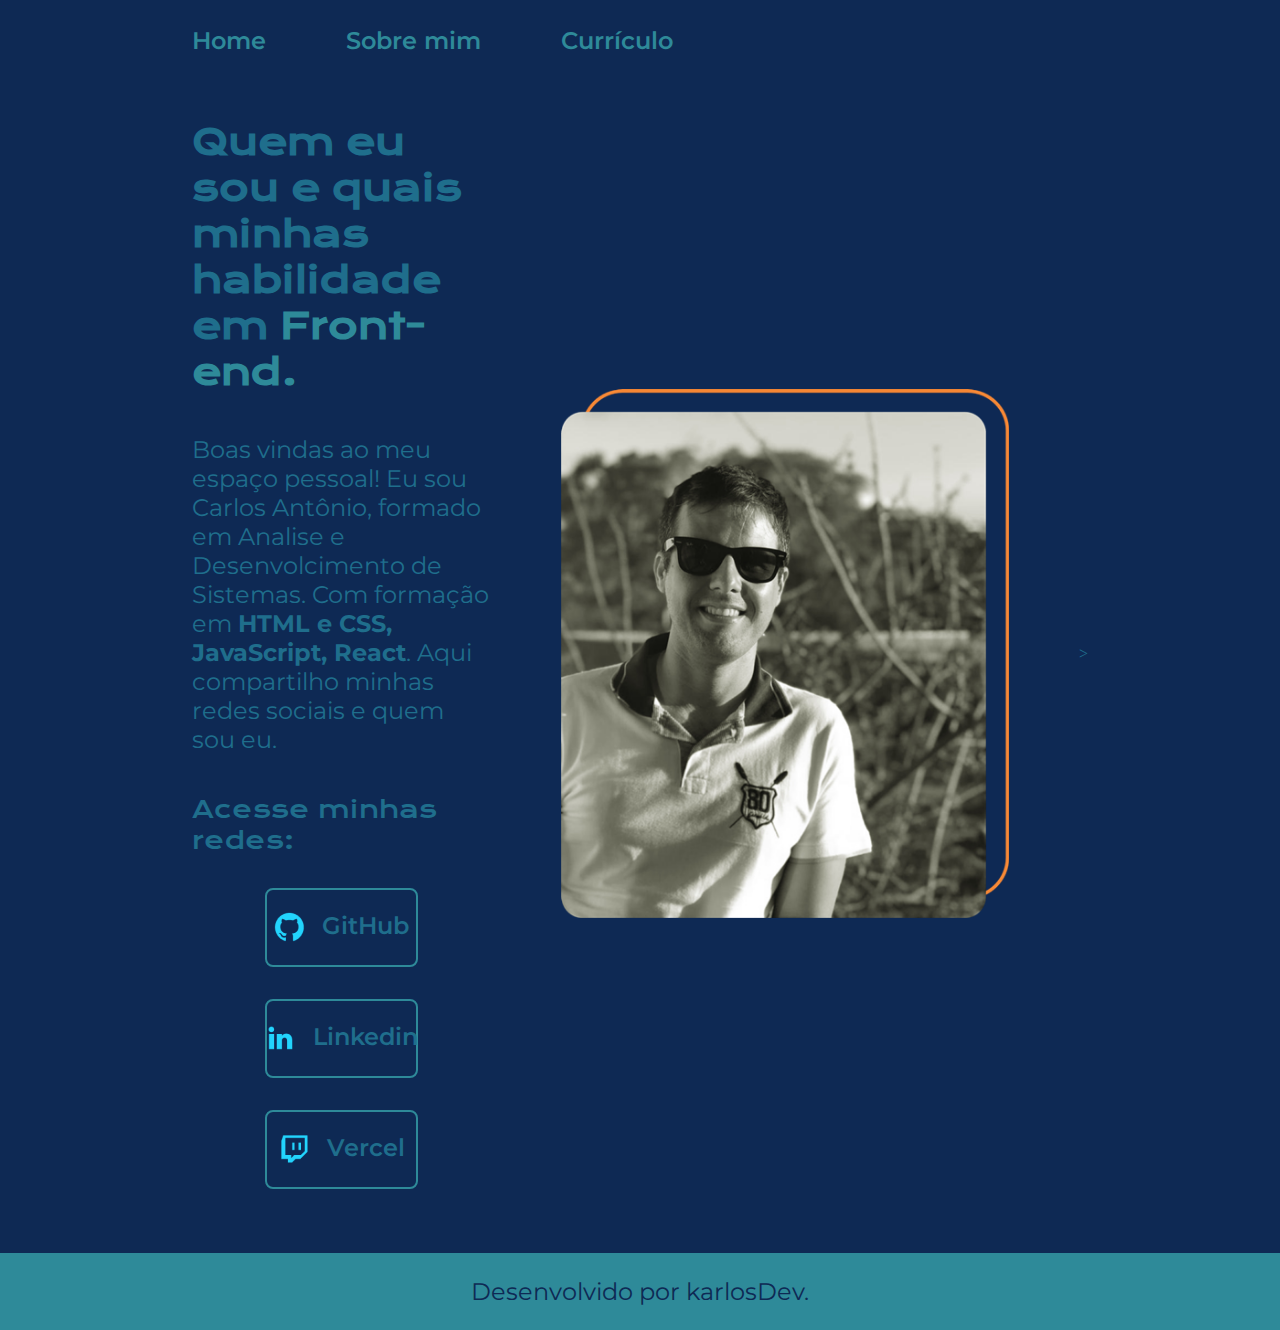
<file: index.html>
<!DOCTYPE html>
<html lang="pt-BR">

<head>
    <meta charset="UTF-8">
    <meta name="viewport" content="width=device-width, initial-scale=1.0">
    <title>Portfólio</title>
    <link rel="stylesheet" href="./estilos/style.css">
    <style>
        @import url('https://fonts.googleapis.com/css2?family=Krona+One&display=swap');
        @import url('https://fonts.googleapis.com/css2?family=Montserrat&family=Oxanium:wght@300;400;600;700&display=swap');
    </style>
</head>

<body>
    <header class="cabecalho">
        <nav class="cabecalho__menu">
            <a class="cabecalho__menu__link" href="index.html">Home</a>
            <a class="cabecalho__menu__link" href="about.html">Sobre mim</a>
            <a class="cabecalho__menu__link" href="curriculum.html">Currículo</a>
        </nav>
    </header>
    <main class="apresentacao">
        <section class="apresentacao__conteudo">
            <h1 class="apresentacao__conteudo__titulo">Quem eu sou e quais minhas habilidade em <strong
                    class="titulo-destaque"> Front-end.</strong></h1>
            <p class="apresentacao__conteudo__texto">Boas vindas ao meu espaço pessoal! Eu sou Carlos Antônio, formado em Analise e Desenvolcimento de Sistemas. Com formação em <strong>HTML e CSS, JavaScript, React</strong>. Aqui compartilho minhas redes sociais e quem sou eu.</p>
            <div class="apresentacao__botoes">
                <h2 class="apresentacao__botoes__titulo">Acesse minhas redes:</h2>
                <a class="apresentacao__botoes__estilo" href="https://github.com/carlosaljuniorcg" class="link_titulo">
                    <img src="./Imagens/github.png" alt="Logo do Github">
                    GitHub
                </a>
                <a class="apresentacao__botoes__estilo" href="https://www.linkedin.com/in/carlosaljuniorcg/" class="link_titulo">
                    <img src="./Imagens/linkedin.png" alt="Logo do linkedin">
                    Linkedin
                </a>
                <a class="apresentacao__botoes__estilo" href="https://vercel.com/carlosaljuniorcg" class="link_titulo">
                    <img src="./Imagens/twitch.png" alt="Logo do Instagram">
                    Vercel
                </a>
            </div>
        </section>
        <img class="apresentacao__imagem" src="./Imagens/Imagem.png" alt="Mulher morena olhando para o notebook">>

    </main>
    <footer class="rodape">
        <p class="rodape__texto">Desenvolvido por karlosDev.</p>
    </footer>
</body>

</html>
</file>
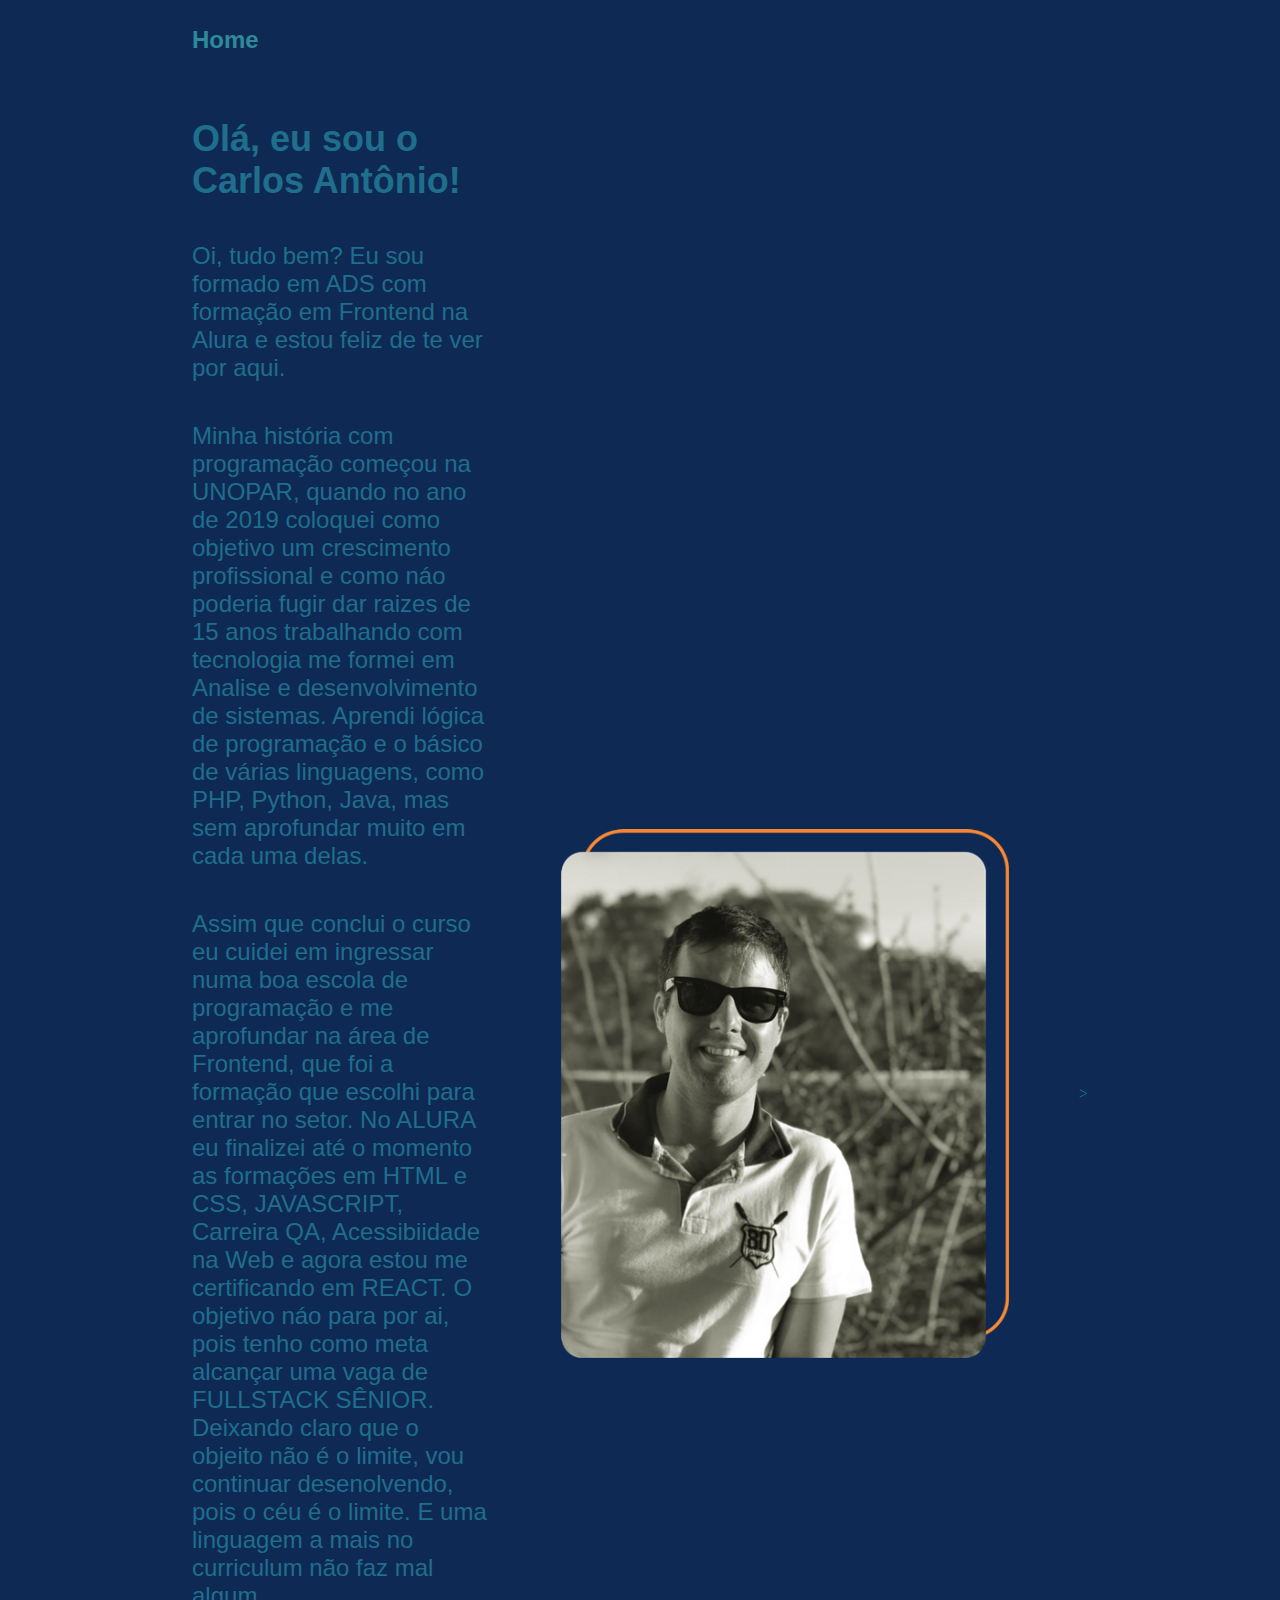
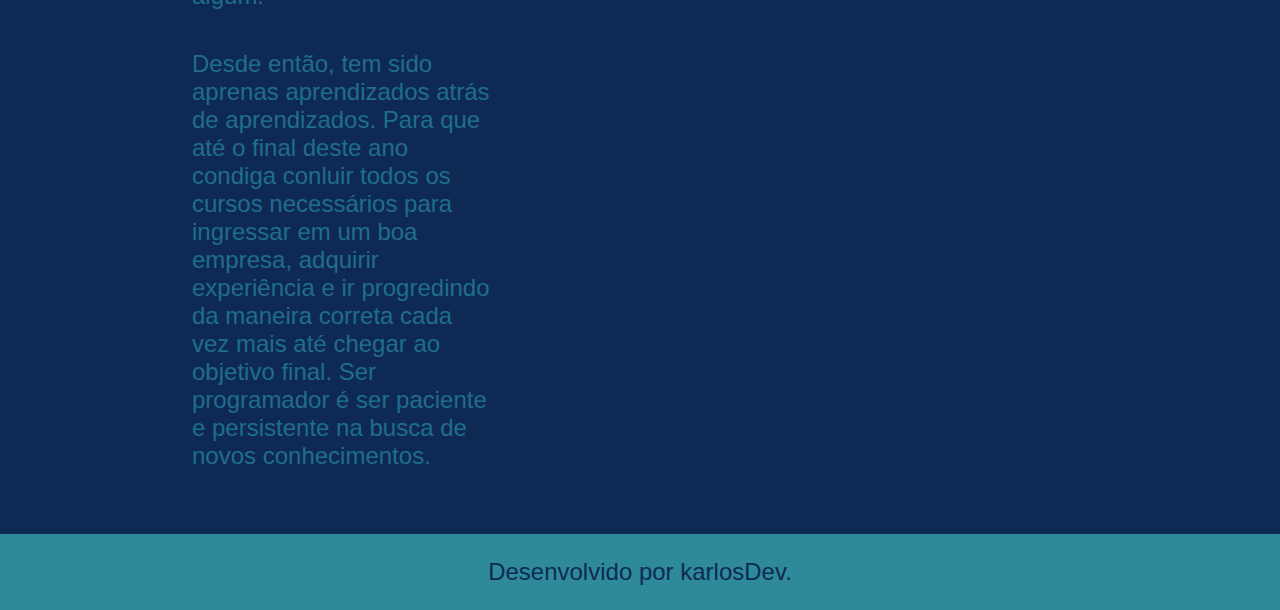
<file: about.html>
<!DOCTYPE html>
<html lang="pt-BR">
<head>
    <meta charset="UTF-8">
    <meta name="viewport" content="width=device-width, initial-scale=1.0">
    <title>Sobre mim</title>
    <link rel="stylesheet" href="./estilos/style.css">
</head>
<body>
    <header class="cabecalho">
        <nav class="cabecalho__menu">
            <a class="cabecalho__menu__link" href="index.html">Home</a>
        </nav>
    </header>
    <main class="apresentacao">
        <section class="apresentacao__conteudo">
            <h1 class="apresentacao__conteudo__titulo">Olá, eu sou o Carlos Antônio!</h1>
            <p class="apresentacao__conteudo__texto">
                Oi, tudo bem? Eu sou formado em ADS com formação em Frontend na Alura e estou feliz de te ver por aqui.
            </p>
            <p class="apresentacao__conteudo__texto">
                Minha história com programação começou na UNOPAR, quando no ano de 2019 coloquei como objetivo um crescimento profissional e como náo poderia fugir dar raizes de 15 anos trabalhando com tecnologia me formei em Analise e desenvolvimento de sistemas. Aprendi lógica de programação e o básico de várias linguagens, como PHP, Python, Java, mas sem aprofundar muito em cada uma delas.
            </p>
            <p class="apresentacao__conteudo__texto">
                Assim que conclui o curso eu cuidei em ingressar numa boa escola de programação e me aprofundar na área de Frontend, que foi a formação que escolhi para entrar no setor. No ALURA eu finalizei até o momento as formações em HTML e CSS, JAVASCRIPT, Carreira QA, Acessibiidade na Web e agora estou me certificando em REACT. O objetivo náo para por ai, pois tenho como meta alcançar uma vaga de FULLSTACK SÊNIOR. Deixando claro que o objeito não é o limite, vou continuar desenolvendo, pois o céu é o limite. E uma linguagem a mais no curriculum não faz mal algum.
            </p>
            <p class="apresentacao__conteudo__texto">
                Desde então, tem sido aprenas aprendizados atrás de aprendizados. Para que até o final deste ano condiga conluir todos os cursos necessários para ingressar em um boa empresa, adquirir experiência e ir progredindo da maneira correta cada vez mais até chegar ao objetivo final. Ser programador é ser paciente e persistente na busca de novos conhecimentos.
            </p>
        </section>
        <img class="apresentacao__imagem" src="./Imagens/Imagem.png" alt="Mulher morena olhando para o notebook">>

    </main>
    <footer class="rodape">
        <p class="rodape__texto">Desenvolvido por karlosDev.</p>
    </footer>
</body>
</html>
</file>
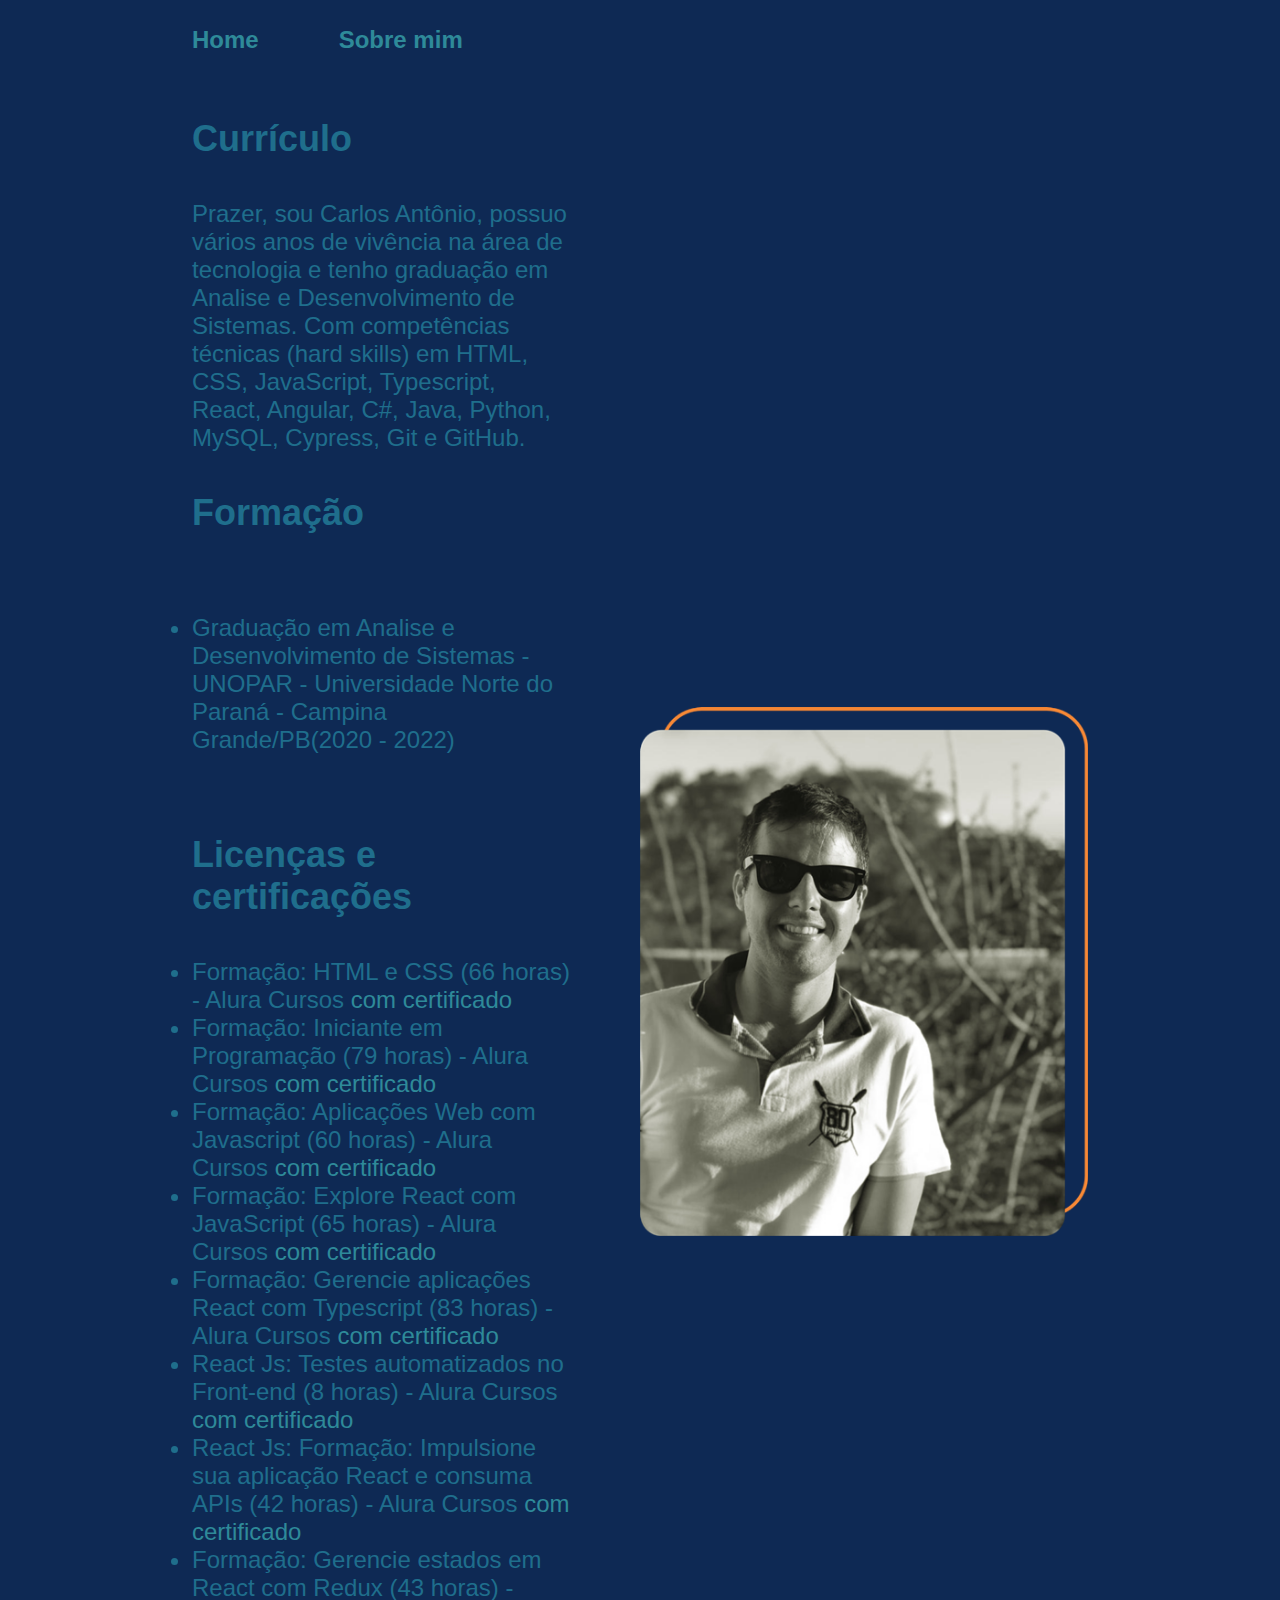
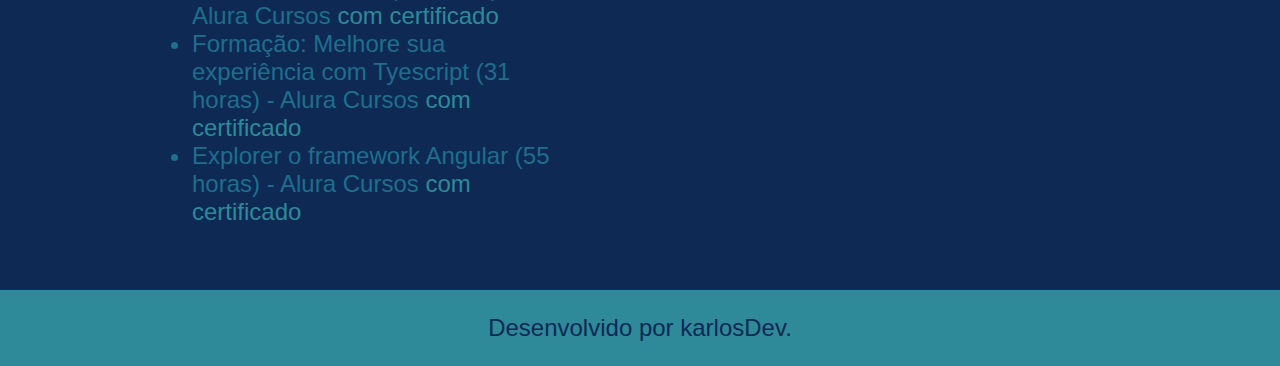
<file: curriculum.html>
<!DOCTYPE html>
<html lang="pt-BR">
<head>
    <meta charset="UTF-8">
    <meta name="viewport" content="width=device-width, initial-scale=1.0">
    <title>Currículo</title>
    <link rel="stylesheet" href="./estilos/style.css">
</head>
<body>
    <header class="cabecalho">
        <nav class="cabecalho__menu">
            <a class="cabecalho__menu__link" href="index.html">Home</a>
            <a class="cabecalho__menu__link" href="about.html">Sobre mim</a>
        </nav>
    </header>
    <main class="apresentacao">
        <section class="apresentacao__conteudo">
            <h1 class="apresentacao__conteudo__titulo">Currículo</h1>
            <p class="apresentacao__conteudo__texto">
                Prazer, sou Carlos Antônio, possuo vários anos de vivência na área de tecnologia e tenho graduação em Analise e Desenvolvimento de Sistemas. Com competências técnicas (hard skills) em HTML, CSS, JavaScript, Typescript, React, Angular, C#, Java, Python, MySQL, Cypress, Git e GitHub.
            </p>
            <h2 class="apresentacao__conteudo__titulo">Formação</h2>
            <p class="apresentacao__conteudo__texto">
            <ul class="apresentacao__conteudo__texto">
                <li> Graduação em Analise e Desenvolvimento de Sistemas - UNOPAR - Universidade Norte do Paraná - Campina Grande/PB(2020 - 2022)</li>
            </ul>
            </p>
            <h2 class="apresentacao__conteudo__titulo">Licenças e certificações</h2>
            <div class="apresentacao__conteudo__texto">
            <ul class="apresentacao__conteudo__texto">
                <li>Formação: HTML e CSS (66 horas) - Alura Cursos <a href="https://cursos.alura.com.br/degree/certificate/2763eeb2-3920-4ece-aa68-9c1a68b1cb24">com certificado</a> </li>
                <li>Formação: Iniciante em Programação (79 horas) - Alura Cursos <a href="https://cursos.alura.com.br/degree/certificate/0f615d70-c76f-4d53-ab2d-cbb93f697466">com certificado</a></li>
                <li>Formação: Aplicações Web com Javascript (60 horas) - Alura Cursos <a href="https://cursos.alura.com.br/degree/certificate/14a7efeb-c3e9-49b3-b6ae-cfccda7cefcc">com certificado</a></li>
                <li>Formação: Explore React com JavaScript (65 horas) - Alura Cursos <a href="https://cursos.alura.com.br/degree/certificate/b995584d-4f57-4163-a5f2-a95ebdfa028f">com certificado</a></li>
                <li>Formação: Gerencie aplicações React com Typescript (83 horas) - Alura Cursos <a href="https://cursos.alura.com.br/user/carlosaljuniorcg/degree-react-ts-478027/certificate">com certificado</a></li>
                <li>React Js: Testes automatizados no Front-end (8 horas) - Alura Cursos <a href="https://cursos.alura.com.br/user/carlosaljuniorcg/course/react-js-testes-automatizados-front-end/certificate">com certificado</a></li>
                <li>React Js: Formação: Impulsione sua aplicação React e consuma APIs (42 horas) - Alura Cursos <a href="https://cursos.alura.com.br/degree/certificate/be1824ac-0a1a-44a8-9f29-546ff5a52b50">com certificado</a></li>
                <li>Formação: Gerencie estados em React com Redux (43 horas) - Alura Cursos <a href="https://cursos.alura.com.br/degree/certificate/7ac459a1-76b3-493b-b878-4b3029555092">com certificado</a></li>
                <li>Formação: Melhore sua experiência com Tyescript (31 horas) - Alura Cursos <a href="https://cursos.alura.com.br/user/carlosaljuniorcg/degree-typescript-309729/certificate">com certificado</a></li>
                <li>Explorer o framework Angular (55 horas) - Alura Cursos <a href="https://cursos.alura.com.br/user/carlosaljuniorcg/degree-angular-14-464260/certificate">com certificado</a></li>
            </ul>
            </div>    
        </section>
        <img class="apresentacao__imagem" src="./Imagens/Imagem.png" alt="Foto de Carlos Antônio programando">
    </main> 

    <footer class="rodape">
        <p class="rodape__texto">Desenvolvido por karlosDev.</p>
    </footer>
</body>
</html>
</file>
<file: estilos/style.css>
:root {
    --cor-primaria: #0E2954;
    --cor-secundaria: #1F6E8C;
    --cor-tercearia: #2E8A99;
    --cor-hover: #84A7A1;

    --fonte-principal: 'Krona One', sans-serif;
    --fonte-secundaria: 'Montserrat', sans-serif;
}

*{
    margin: 0;
    padding: 0;
}
body{
    box-sizing: border-box;
    background-color: var(--cor-primaria);
    color: var(--cor-secundaria);
}

.cabecalho {
    padding: 2% 0% 0% 15%;
}

.cabecalho__menu {
    display: flex;
    gap: 80px;
}

.cabecalho__menu__link {
    font-family: var(--fonte-secundaria);
    font-size: 1.5rem;
    font-weight: 600;
    color: var(--cor-tercearia);
    text-decoration: none;
}

.titulo-destaque{
    color: var(--cor-tercearia);
}
.apresentacao{
    padding:5% 15%;
    display: flex; 
    align-items: center;
    justify-content: space-between;
    gap: 70px;
}

.apresentacao__conteudo {
    width: 50%;
    display: flex;
    flex-direction: column;
    gap: 40px;
}

.apresentacao__conteudo__titulo {
    font-size: 2.25rem;
    font-family: var(--fonte-principal);
}

.apresentacao__conteudo__titulo:hover {
    border: 2px solid var(--cor-tercearia);
}

.apresentacao__conteudo__texto {
    font-size: 1.5rem;
    font-family: var(--fonte-secundaria);
    gap: 40px
}

.apresentacao__conteudo__texto a{
    text-decoration: none;
    color: var(--cor-tercearia);
}

.apresentacao__conteudo__texto:hover {
    border: 2px solid var(--cor-tercearia);
}

.apresentacao__botoes {
    display: flex;
    flex-direction: column;
    justify-content: space-between;
    align-items: center;
    gap: 32px;
}

.apresentacao__botoes__titulo {
    font-size: 1.5rem;
    font-family: var(--fonte-principal);
    font-weight: 400;
}

.apresentacao__botoes__estilo {
    display: flex;
    justify-content: center;
    gap: 16px;
    border: 2px solid var(--cor-tercearia);
    width: 50%;
    text-align: center;
    border-radius: 8px;
    font-size: 24px;
    font-weight: 600;
    padding: 21.5px 0;
    text-decoration: none;
    color: var(--cor-secundaria);
    font-family: var(--fonte-secundaria);

}

.apresentacao__botoes__estilo:hover {
    background-color: var(--cor-hover);
    padding: 3%;
}

.apresentacao__imagem {
    width: 50%;
}

.link_titulo {
    font-size: 1.5rem;
    font-family: var(--fonte-secundaria);
}

.rodape {
    padding: 24px;
    background-color: var(--cor-tercearia);
}

.rodape__texto {
    color: var(--cor-primaria);
    text-align: center;
    font-family: var(--fonte-secundaria);
    font-size: 1.5rem;
    font-weight: 400; 
}

@media (max-width: 1200px)
{
    .cabecalho {
        
    }

    .cabecalho__menu {
        gap: 30px;
        justify-content: start;   
    }
    
    .apresentacao {
    flex-direction: column-reverse;
    padding: 5% 5%;
   }

   .apresentacao__conteudo {
    width: auto;
   }
   
}
</file>
